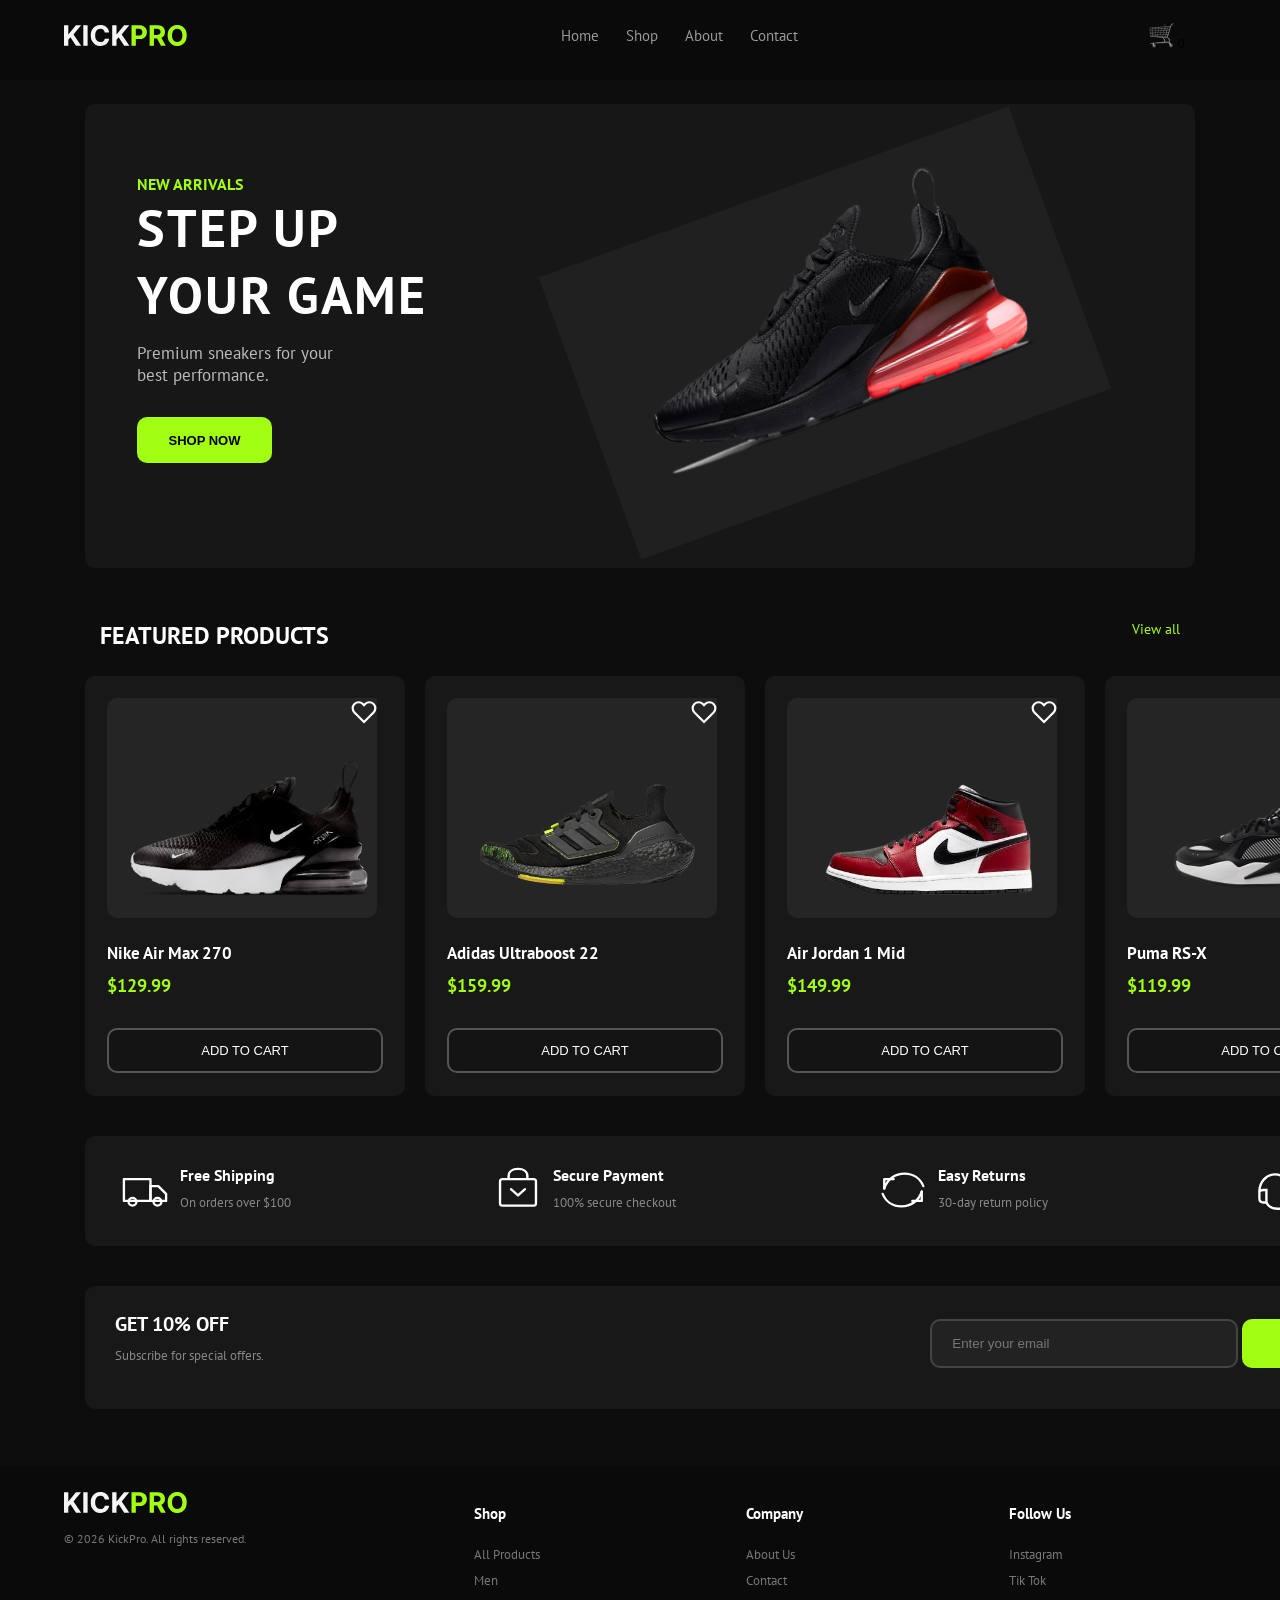
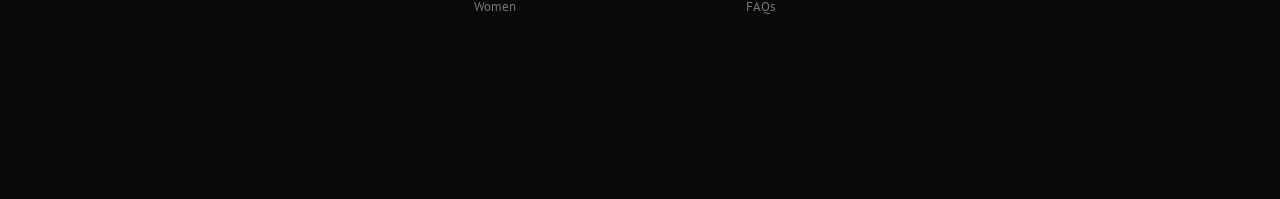
<file: index.html>
<!DOCTYPE html>
<html lang="en">

<head>
    <meta charset="UTF-8">
    <meta name="viewport" content="width=device-width, initial-scale=1.0">
    <title>KICKPRO</title>
    <link rel="stylesheet" href="style.css">
    <link rel="shortcut icon" href="photos/logo.png" type="image/x-icon">
    <link rel="preconnect" href="https://fonts.googleapis.com">
    <link rel="preconnect" href="https://fonts.gstatic.com" crossorigin>
    <link
        href="https://fonts.googleapis.com/css2?family=Inter:ital,opsz,wght@0,14..32,100..900;1,14..32,100..900&family=Jersey+20&family=Montserrat:ital,wght@0,100..900;1,100..900&family=Orbitron:wght@400..900&family=PT+Sans:ital,wght@0,400;0,700;1,400;1,700&family=Pliant:ital,wght@0,100..900;1,100..900&family=Plus+Jakarta+Sans:ital,wght@0,200..800;1,200..800&family=Ubuntu:ital,wght@0,300;0,400;0,500;0,700;1,300;1,400;1,500;1,700&family=Zalando+Sans+Expanded:ital,wght@0,200..900;1,200..900&display=swap"
        rel="stylesheet">
</head>

<body>
    <header class="header">
        <div class="header_conteiner">
            <div class="header_logo">
                <img class="header_logo_image" src="photos/KICKPRO.svg" alt="z">
            </div>


            <nav class="header_navigation">
                <a class="navigation_link" href="#">Home</a>
                <a class="navigation_link" href="#">Shop</a>
                <a class="navigation_link" href="#">About</a>
                <a class="navigation_link" href="#">Contact</a>
            </nav>

            <div class="header_basket">
                <button class="basket_button" onclick="busketElement()">
                    <img class="basket_logo" src="photos/basket.png" alt="z">
                    <span class="basket_count">0</span>
                </button>
            </div>
        </div>
    </header>

    <main class="main">
        <section class="hero">
            <div class="hero_conteiner">
                <!-- Text and Button place -->
                <div class="hero_content">
                    <h4 class="hero_content_one">NEW ARRIVALS</h4>
                    <p class="hero_content_two">STEP UP</p>
                    <p class="hero_content_three">YOUR GAME</p>
                    <p class="hero_content_info">Premium sneakers for your<br> best performance.</p>
                    <button class="hero_content_button">SHOP NOW</button>
                </div>
                <!-- picture perfomanse -->
                <div class="hero_perfomance">
                    <img class="hero_perfomance_photo" src="./photos/nike-air-max-270.png">
                </div>
            </div>
        </section>

        <section class="featured">
            <div class="featured_conteiner">
                <div class="featured_header">
                    <h2 class="featured_header_text">FEATURED PRODUCTS</h2>
                    <a href="#" class="feature_link">View all</a>
                </div>
                <div class="featured_card_grid">

                </div>
            </div>
        </section>

        <section class="benefits">
            <div class="benefits_conteiner">
                <!-- Free Shipping -->
                <div class="benefits_item">
                    <svg class="benefits_icon" viewBox="0 0 64 64" fill="none">
                        <path d="M5 18H39V46H5V18Z" stroke="currentColor" stroke-width="3" stroke-linejoin="round" />

                        <path d="M39 27H49L59 37V46H39V27Z" stroke="currentColor" stroke-width="3"
                            stroke-linejoin="round" />

                        <circle cx="16" cy="47" r="5" stroke="currentColor" stroke-width="3" />

                        <circle cx="48" cy="47" r="5" stroke="currentColor" stroke-width="3" />
                    </svg>
                    <div class="benefits_text">
                        <h4>Free Shipping</h4>
                        <p>On orders over $100</p>
                    </div>
                </div>
                <!-- Secure Payment -->
                <div class="benefits_item">
                    <svg class="benefits_icon" viewBox="0 0 64 64" fill="none">
                        <rect x="9" y="18" width="46" height="34" rx="3" stroke="currentColor" stroke-width="3" />

                        <path d="M20 18V14C20 8.5 24.5 5 32 5C39.5 5 44 8.5 44 14V18" stroke="currentColor"
                            stroke-width="3" />

                        <path d="M23 31L32 39L41 31" stroke="currentColor" stroke-width="3" stroke-linecap="round"
                            stroke-linejoin="round" />
                    </svg>
                    <div class="benefits_text">
                        <h4>Secure Payment</h4>
                        <p>100% secure checkout</p>
                    </div>
                </div>
                <!-- Easy Returns -->
                <div class="benefits_item">
                    <svg class="benefits_icon" viewBox="0 0 64 64" fill="none">
                        <path d="M20 18H8V30" stroke="currentColor" stroke-width="3" stroke-linecap="round"
                            stroke-linejoin="round" />

                        <path d="M8 30C12 18 22 11 34 11C45 11 54 17 58 27" stroke="currentColor" stroke-width="3"
                            stroke-linecap="round" />

                        <path d="M44 46H56V34" stroke="currentColor" stroke-width="3" stroke-linecap="round"
                            stroke-linejoin="round" />

                        <path d="M56 34C52 46 42 53 30 53C19 53 10 47 6 37" stroke="currentColor" stroke-width="3"
                            stroke-linecap="round" />
                    </svg>
                    <div class="benefits_text">
                        <h4>Easy Returns</h4>
                        <p>30-day return policy</p>
                    </div>
                </div>
                <!-- 24/7 Support -->
                <div class="benefits_item">
                    <svg class="benefits_icon" viewBox="0 0 64 64" fill="none">
                        <path d="M12 34C12 21.8 20.9 12 32 12C43.1 12 52 21.8 52 34" stroke="currentColor"
                            stroke-width="3" />

                        <path d="M12 34V43C12 46 14 48 17 48H21V32H17C14 32 12 34 12 34Z" stroke="currentColor"
                            stroke-width="3" />

                        <path d="M52 34V43C52 46 50 48 47 48H43V32H47C50 32 52 34 52 34Z" stroke="currentColor"
                            stroke-width="3" />

                        <path d="M21 48C24 54 29 56 35 56H40" stroke="currentColor" stroke-width="3"
                            stroke-linecap="round" />
                    </svg>
                    <div class="benefits_text">
                        <h4>24/7 Support</h4>
                        <p>We're here to help</p>
                    </div>
                </div>
            </div>
        </section>

        <section class="benefits_registration">
            <div class="benefits_registration_conteiner">
                <!-- texts -->
                <div class="subscribe_offer">
                    <p class="subscribe_offer_header">GET 10% OFF</p>
                    <p class="subscribe_offer_text">Subscribe for special offers.</p>
                </div>
                <!-- registration form -->
                <form class="registration_place">
                    <input class="email_registration" type="email" placeholder="Enter your email">
                    <button class="registration_button">SUBSCRIBE</button>
                </form>
            </div>
        </section>
    </main>

    <footer class="footer">
        <div class="footer_conteiner">
            <div class="footer_place_one">
                <img class="footer_logo" src="photos/KICKPRO.svg">
                <p class="footer_place_one_text">© 2026 KickPro. All rights reserved.</p>
            </div>
            <div class="footer_information_place">
                <div class="information_place">
                    <h5>Shop</h5>
                    <a href="#">All Products</a>
                    <a href="#">Men</a>
                    <a href="#">Women</a> 
                </div>
                <div class="information_place">
                    <h5>Company</h5>
                    <a href="#">About Us</a>
                    <a href="#">Contact</a> 
                    <a href="#">FAQs</a>
                </div>
                <div class="information_place">
                    <h5>Follow Us</h5>
                    <a href="#">Instagram</a>
                    <a href="#">Tik Tok</a>
                </div>
            </div>
        </div>
    </footer>

    <div class="product_model">
        <div class="product_model_conteiner">

        </div>
    </div>
    <div class="basket_model">
        <div class="basket_model_container">

        </div>
    </div>

    <script src="script.js"></script>
</body>

</html>
</file>
<file: style.css>
*{
    margin: 0;
    padding: 0;
}
body{
    font-family: "PT Sans", sans-serif;
    font-weight: 400;
    font-style: normal;
    background-color: var(--body);
}
:root{
    --body: #0D0D0D;
    --header: #0A0A0A;
    --header-navigation: #999999;
    --header-navigation-hover: #F5F5F5;
    --main-elements-back: #171717;
    --green-texts: #A3FF12;
    --text: #FFFFFF;
    --card-background: #181818;
    --fotter-text-color: #777777;
    --product-model-text: #AFAFAF;
}

.header_conteiner{
    background-color: var(--header);
    display: flex;
    justify-content: space-between;
    margin-bottom: 24px;
}
.basket_button{
    border: none;
    background-color: var(--header);
}
.header_logo{
    padding-top: 25px;
    padding-left: 64px;
}
.header_navigation{
    padding-top: 25px;
    padding-bottom: 27px;
}
.navigation_link{
    font-size: 15px;
    color: var(--header-navigation);
    text-decoration: none;
    margin-left: 23px;

    &:hover{
        color: var(--header-navigation-hover)    
    }
}
.header_basket{
    padding-top: 23px;
    padding-bottom: 28px;
    padding-right: 95px;
}
.basket_button{
    cursor: pointer;
}
/* hero styling */

.hero{
    margin-inline: 85px;
    padding-top: 24px;
    background-color: var(--main-elements-back);
    border-radius: 10px;
}
.hero_content{
    margin-left: 52px;
}
.hero_conteiner { 
    display: flex;
    justify-content: space-between;
    align-items: center;
}
.hero_content_one{
    color: var(--green-texts);
    font-weight: bold;
}
.hero_content_two, .hero_content_three{
    font-size: 52px;
    font-weight: bold;
    color: var(--text);
    letter-spacing: 2px;
}
.hero_content_info{
    font-size: 17px;
    color: #BBBBBB;
}
.hero_content_button{
    width: 135px;
    height: 46px;
    font-size: 13px;
}
.hero_content_info{
    margin-top: 14px;
}
.hero_content_button{
    background-color: var(--green-texts);
    border: none;
    border-radius: 10px;
    font-size: 13px;
    font-weight: bold;
    cursor: pointer;
    box-shadow: #A3FF12;
    transition: transform 0.1s ease;

    margin-top: 31px;
    margin-bottom: 59px;
    &:hover{
        opacity: 80%;
    }
    &:active{
        transform: scale(0.95);
    }
}
.hero_perfomance{
    background-color: #202020;
    height: 300px;
    width: 500px;
    margin-top: 55px;
    margin-right: 120px;
    margin-bottom: 85px;
    position: relative;
    rotate: -20deg;
    transition: transform 0.5s ease;
    
    &:hover{
        transform: scale(1.05);
    }
}
.hero_perfomance_photo{
    z-index: 1;
    height: 500px;
    width: 500px;
    position: absolute;
    top: -60px;
    left: 1px;
}
/* Featured styling */
.featured_header{
    margin-inline: 100px;
    margin-top: 52px;
}
.featured_header{
    display: flex;
    justify-content: space-between;
}
.featured_header_text{
    color: #fff;
}
.feature_link{
    font-size: 14px;
    color: var(--green-texts);
    text-decoration: none;
    &:hover{
        opacity: 80%;
    }
}
.featured_card_grid{
    display: flex;
    margin-inline: 85px;
    gap: 20px;

}
/* Product card styling and animating */
.product_card{
    cursor: pointer;
    height: 420px;
    width: 320px;
    background-color: var(--card-background);
    border-radius: 10px;
    margin-top: 25px;
    transition: transform 0.5s ease;
}
.product_card:hover{
    transform: translateY(-10px);
}
.product_picture_favorite_heard{
    height: 220px;
    width: 270px;
    margin-inline: 22px;
    margin-top: 22px;
    border-radius: 10px;
    background-color: #252525;
    position: relative;
    transition: transform 0.5s ease;
}
.product_picture_favorite_heard:hover{
    transform: scale(1.05);
}
.heard_button{
    height: 30px;
    width: 26px;
    position: absolute;
    top: 0;
    right:0;
    background-color: #252525;
    border: none;
}
.heart{
    fill: none;
    stroke: white;
    stroke-width: 2;
    cursor: pointer;
}
.product_picture{
    height: 215px;
    width: 240px;
    object-fit: cover;
    margin-inline: 22px;
    margin-top: 22px;
    border-radius: 10px;
    padding-bottom: 20px;
    cursor: pointer;
}

.product_info{
    font-size: 17px;
    font-weight: bold;
    margin-top: 24px;
    margin-left: 22px;
    color: var(--text);
}
.Product_price_value{
    font-size: 18px;
    color: var(--green-texts);
    font-weight: bold;
    margin-top: 10px;
    margin-left: 22px;
}
.product_buy_element{
    margin-top: 31px;
    margin-inline: 22px;
}
.product_buy_button{
    height: 45px;
    width: 276px;
    border: solid 2px #555555;
    border-radius: 10px;
    background-color: #141414;
    color: var(--text);
    font-size: 13px;
    cursor: pointer;
}
/* benefits styling */
.benefits, .benefits_registration{
    margin-inline: 85px;
}
.benefits_icon{
    width: 50px;
    height: 50px;
    color: var(--text);
}
.benefits_conteiner{
    height: 110px;
    width: 1360px;
    display: flex;
    justify-content: space-between;
    margin-top: 40px;
    background-color: var(--card-background);
    border-radius: 10px;
}
.benefits_item{
    display: flex;
    margin: 29px 35px 37px 35px;
}
.benefits_text{
    margin-left: 10px;
}
.benefits_text h4{
    color: var(--text);
    font-weight: bold;
    margin-bottom: 9px;
}
.benefits_text p{
    font-size: 13px;
    color: #888888;
}
/* benefits_registration styling */
.benefits_registration_conteiner{
    width: 1360px;
    display: flex;
    justify-content: space-between;
    background-color: var(--card-background);
    margin-top: 40px;
    border-radius: 10px;
}
.subscribe_offer{
    margin-left: 30px;
    margin-top: 25px;
    margin-bottom: 45px;

}
.subscribe_offer_header{
    font-size: 20px;
    font-weight: bold;
    color: var(--text);
    margin-bottom: 10px;
}
.subscribe_offer_text{
    color: #888888;
    font-size: 13px;
}
.registration_place{
    margin: 33px 50px 33px 0;
}
.email_registration{
    height: 45px;
    border-radius: 10px;
    border: solid 2px #444444;
    background-color: #222222;
    color: #777777;
    padding: 0 115px 0 20px; 
    &::placeholder{
        color: #777777;
    }
}
.email_registration:focus{
    outline: none;
    border-color: var(--green-texts);
}
.registration_button{
    height: 48.5px;
    padding: 16px 41px 14px 41px;
    border-radius: 10px;
    background-color: var(--green-texts);
    color: #000000;
    font-size: 12px;
    font-weight: bold;
    border: none;
    transition: transform 0.1s ease;
    &:hover{
        opacity: 80%;
    }
    &:active{
        transform: scale(0.95);
    }
}
/* Footer */
.footer{
    margin-top: 57px;
    background-color: var(--header);
}
.footer_conteiner{
    display: flex;
    justify-content: space-between;
}
.footer_information_place{
    display: flex;
    justify-content: space-between;
    margin-right: 209px;
    margin-top: 38px;
    margin-bottom: 184px;
    gap: 206px;
}
.footer_place_one{
    margin-left: 64px;
    margin-top: 26px;
}
.footer_logo{
    margin-bottom: 14px;
}
.footer_place_one_text{
    color: var(--fotter-text-color);
    font-size: 12px;

}
.information_place{
    display: flex;
    flex-direction: column;
    margin:0;
    gap: 9px;
}
.information_place h5{
    font-size: 15px;
    color: var(--text);
    margin-bottom: 14px;
}
.information_place a{
    text-decoration: none;
    font-size: 13px;
    color: var(--fotter-text-color);
    &:hover{
        color: var(--header-navigation-hover)    
    }
}
/* Product model */
.product_model{
    position: fixed;
    inset: 0;
    display: none;
    justify-content: center;
    align-items: center;
    background: rgba(0, 0, 0, 0.45);
    backdrop-filter: blur(8px);
    z-index: 1000;
}
.product_model.active{
    display: flex;
}
.product_model_conteiner{
    min-height: 600px;
    width: 780px;
    background-color: #171818;
    border: solid 2px #303232;
    border-radius: 20px;
    position: relative;
    
}
.product_model_picture{
    height: 530px;
    width: 350px;
    background-color: #F4F4F2;
    border-radius: 15px;
    position: absolute;
    top: 35px;
    left: 35px;
}
.product_model_src{
    width:290px;
    height: 470px;
    margin: 30px;
    object-fit: contain;
}
.product_model_information{
    width: 350px;
    display: flex;
    flex-direction: column;
    position: absolute;
    right: 0;
    top: 57px;
}
.product_model_cloesd{
    position: absolute;
    right: 0;
    margin-right: 32px;
    margin-top: 29px;
}
.closed_button{
    height: 31px;
    width: 18px;
    background-color: var(--card-background);
    border: none;
    font-size: 26px;
    color: var(--text);
    cursor: pointer;
}
.product_model_name{
    font-size: 28px;
    font-weight: bold;
    color: var(--text);
}
.product_model_price{
    font-size: 22px;
    font-weight: bold;
    color: var(--green-texts);
    margin-top: 12px;
}
.product_model_desc{
    margin-top: 21px;
    font-size: 14px;
    color: var(--product-model-text);
}
.product_model_sizes{
    margin-top: 35px;
}
.product_model_sizes p, .product_model_quantity p{
    color: var(--text);
    font-size: 14px;
    margin-bottom: 17px;
}
.size_buttons{
    display: flex;
    gap: 12px;
}
.size_buttons button{
    height: 42px;
    width: 48px;
    border-radius: 10px;
    background-color: var(--card-background);
    border: solid 2px #393B3B;
    color: var(--text);
    font-size: 13px;
    font-weight: bold;
    cursor: pointer;  
}
.size_buttons button.active{
    background-color: var(--green-texts);
    color: #080909;
}
.product_model_quantity{
    margin-top: 24px;
}
.quantity_elements{
    display: flex;
    width: 135px;
    height: 46px;
    border: solid 2px #393B3B;
    border-radius: 10px;
}
.quantity_elements button{
    height: 45px;
    width: 45px;
    border-radius: 10px;
    background-color: var(--card-background);
    border: none;
    color: var(--text);
    cursor: pointer;
    font-weight: 500;
    font-size: 20px;
}
.quantity_elements span{
    display: flex;
    justify-content: center;
    align-items: center;
    height: 45px;
    width: 45px;
    color: var(--text);
    font-weight: 500;
    font-size: 15px;
}
.product_model_buy_button{
    height: 56px;
    width: 300px;
    margin-top: 34px;
    border-radius: 10px;
    border: none;
    background-color: var(--green-texts);
    color: #080909;
    font-size: 14px;
    font-weight: bold;
    letter-spacing: 1px;
    cursor: pointer;
    transition: transform 0.1s ease;
    &:hover{
        opacity: 80%;
    }
    &:active{
        transform: scale(0.95);
    }
}

/* Busket model */
.basket_model{
    position: fixed;
    inset: 0;
    justify-content: end;
    z-index: 1000;
    backdrop-filter: blur(8px);
    display: none;
}
.basket_model.active{
    display: flex;
}
.basket_model_container{
    margin-top: 70px;
    min-height: 830px;
    width: 520px;
    background-color: #121313;
    border-top: 2px solid #303232;
    border-left: 2px solid #303232;
}
.basket_model_header{
    margin: 30px 62px 20px 40px;
    display: flex;
    justify-content: space-between;
}
.basket_header_text{
    color: var(--text);
    letter-spacing: 1px;
}
.basket_model_closer{
    background-color: #121313;
    border: none;
    height: 31px;
    width: 18px;
    color: var(--text);
    cursor: pointer;
    font-size: 22px;
}
.basket_model_products{
    max-height: 350px;
    overflow-y: auto;
    overflow-x: hidden;
    scrollbar-color: #454949 #181919;
}
.basket_product_container{
    display: flex;
    flex-direction: row;
    border-radius: 10px;
    border: solid 1px #303232;
    margin: 10px 10px 10px 10px;
    background-color: #171818;
}
.basket_product_picture{
    height: 110px;
    width: 110px;
    border-radius: 10px;
    background-color: #FFFFFF;
    margin-block: 15px;
    margin-left: 10px;
    margin-right: 20px;
    display: flex;
    justify-content: center;
    align-items: center;
}
.basket_product_src{
    height: 100px;
    width: 100px;
    
}
.basket_product_info{
    margin-right: 220px;
    margin-block: 10px;
}
.basket_product_name{
    font-size: 14px;
    font-weight: bold;
    margin-bottom: 8px;
    color: var(--text);
}
.basket_product_size{
    font-size: 12px;
    color: #AFAFAF;
    margin-bottom: 8px;
}
.basket_product_price{
    font-size: 14px;
    font-weight: 600;
    color: var(--green-texts);
    margin-bottom: 9px;
}
.basket_quantity_elements{
    height: 32px;
    width: 105px;
    border-radius: 10px;
    border: solid 2px #303232;
    display: flex;
    align-items: center;
}
.basket_quantity_elements button{
    height: 32px;
    width: 35px;
    border-radius: 10px;
    border: none;
    font-size: 15px;
    color: var(--text);
    background-color: #181919;
    cursor: pointer;
    &:active{
        opacity: 80%;
        background-color: #282b2b;
    }
}
.basket_quantity_value{
    width: 35px;
    height: 32px;
    display: flex;
    align-items: center;
    justify-content: center;
    flex-shrink: 0;
    box-sizing: border-box;
    color: var(--text);
    font-size: 12px;
    font-weight: bold;
}
.basket_model_total_panel{
    margin: 27px 44px 214px 30px;
}
.subtotal_elements, .shipping_elements, .total_elements{
    display: flex;
    justify-content: space-between;
    margin-bottom: 19px;
}
.subtotal_text, .shipping_text{
    font-size: 14px;
    color: #AAAAAA;
}
.shipping_price, .subtotal_price{
    font-size: 14px;
    color: var(--text);
}
.checkout_button{
    width: 440px;
    height: 56px;
    border-radius: 10px;
    border: none;
    background-color: var(--green-texts);
    color: #080909;
    font-size: 14px;
    font-weight:600;
    cursor: pointer;
    transition: transform 0.1s ease;
    &:hover{
        opacity: 80%;
    }
    &:active{
        transform: scale(0.95);
    }
}
.total_text{
    font-size: 17px;
    font-weight: bold;
    letter-spacing: 1px;
    color: var(--text);
}
.total_price{
    font-size: 20px;
    font-weight: bold;
    color: var(--green-texts);
}
</file>
